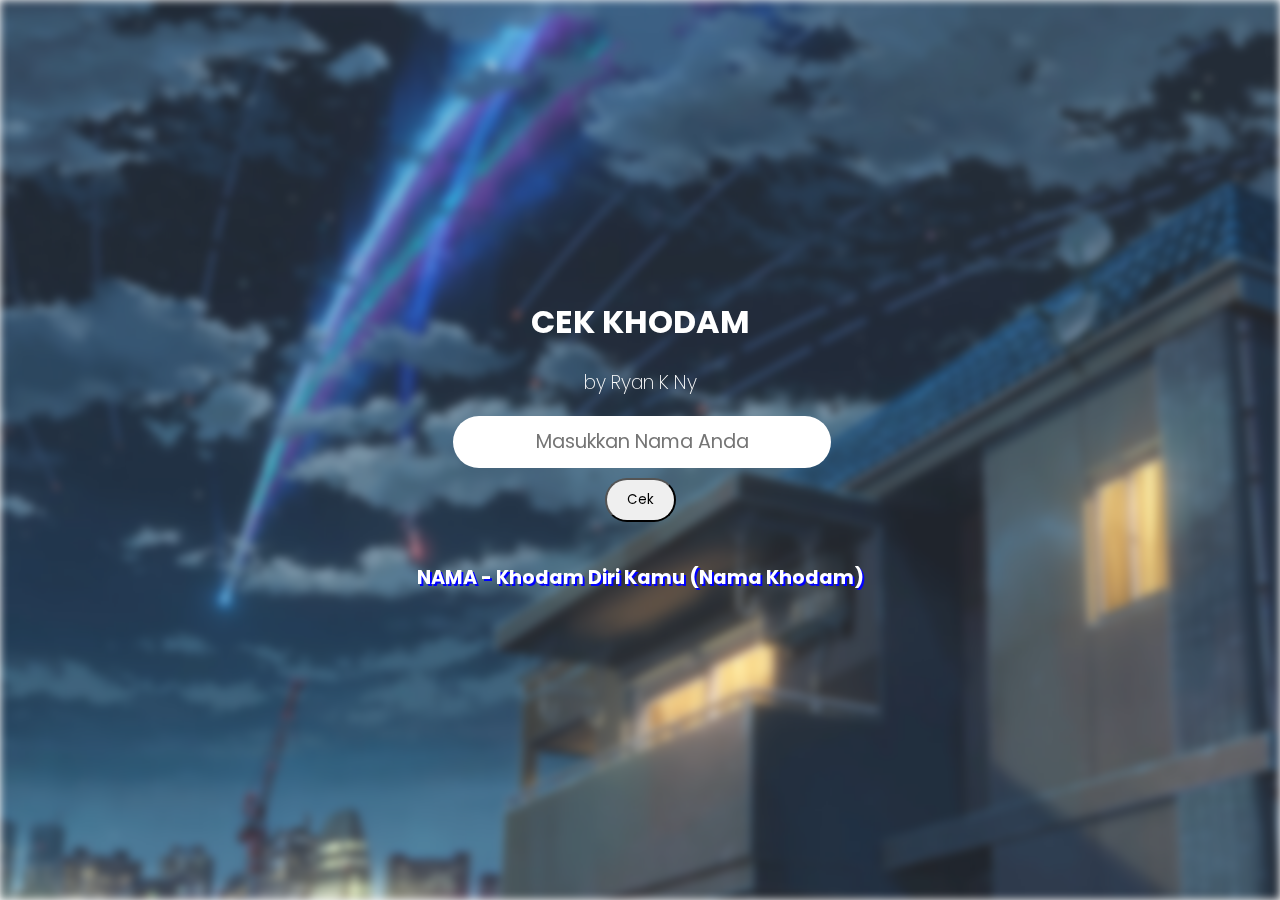
<file: CekKhodam/index.html>
<!DOCTYPE html>
<html lang="en">
<head>
    <meta charset="UTF-8">
    <meta name="viewport" content="width=device-width, initial-scale=1.0">
    <link rel="stylesheet" href="style.css">
    <script src="https://code.jquery.com/jquery-3.7.1.js"
        integrity="sha256-eKhayi8LEQwp4NKxN+CfCh+3qOVUtJn3QNZ0TciWLP4=" crossorigin="anonymous"></script>
    <title>Cek Khodam By Ryan K Ny</title>
</head>

<body>
    
    <div class="container">
        <div class="header">
            <h1>CEK KHODAM</h1>
            <p class="by-ryan">by Ryan K Ny</p>
            <div class="search">
                <form>
                    <input type="text" id="search" placeholder="Masukkan Nama Anda"><br>
                    <button id="btn-search">Cek</button>
                </form>
            </div>
            <div class="hasil-cek">
                <p id="hasil">NAMA - Khodam Diri Kamu (Nama Khodam)</p>
            </div>
        </div>
    </div>

    <script src="script.js"></script>
</body>

</html>
</file>
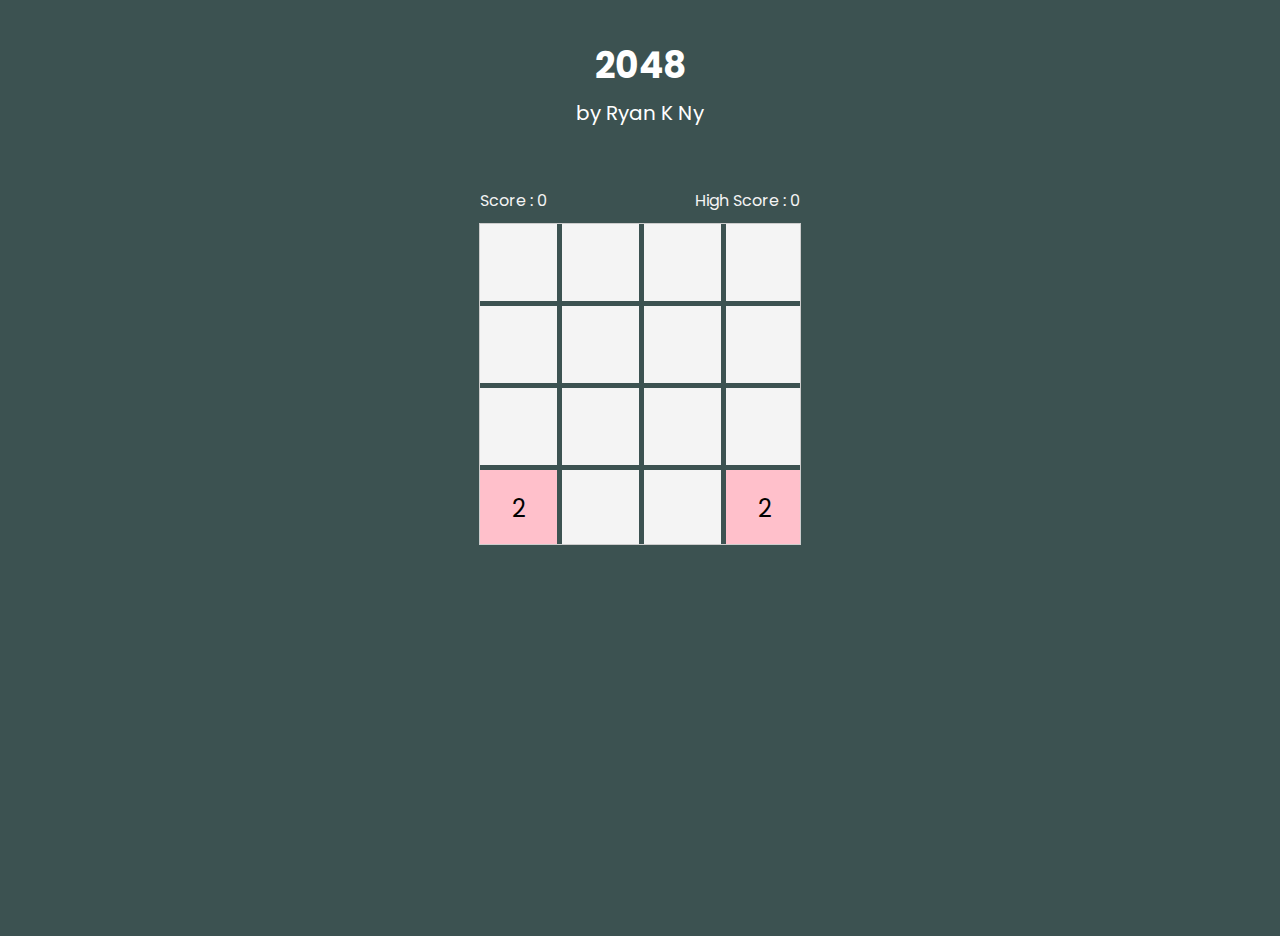
<file: Game2048/index.html>
<!DOCTYPE html>
<html lang="en">

<head>
    <meta charset="UTF-8">
    <meta name="viewport" content="width=device-width, initial-scale=1.0">
    <link rel="stylesheet" href="assets/style.css">
    <title>Game 2048 By Ryan K Ny</title>
</head>

<body>

    <div class="header">
        <h1>2048</h1>
        <p>by Ryan K Ny</p>
    </div>
    
    <div class="score-container">
        <div>Score : <span id="current-score">0</span></div>
        <div>High Score : <span id="high-score">0</span></div>
    </div>

    <div class="game-container">
        <div class="grid">
            <div class="cell" data-row="0" data-col="0"></div>
            <div class="cell" data-row="0" data-col="1"></div>
            <div class="cell" data-row="0" data-col="2"></div>
            <div class="cell" data-row="0" data-col="3"></div>
            <div class="cell" data-row="1" data-col="0"></div>
            <div class="cell" data-row="1" data-col="1"></div>
            <div class="cell" data-row="1" data-col="2"></div>
            <div class="cell" data-row="1" data-col="3"></div>
            <div class="cell" data-row="2" data-col="0"></div>
            <div class="cell" data-row="2" data-col="1"></div>
            <div class="cell" data-row="2" data-col="2"></div>
            <div class="cell" data-row="2" data-col="3"></div>
            <div class="cell" data-row="3" data-col="0"></div>
            <div class="cell" data-row="3" data-col="1"></div>
            <div class="cell" data-row="3" data-col="2"></div>
            <div class="cell" data-row="3" data-col="3"></div>
        </div>
    </div>

    <div id="game-over">
        Permainan Berakhir !
        <button id="restart-btn">Mulai Ulang</button>
    </div>

    <script src="assets/script.js"></script>
    
</body>

</html>
</file>
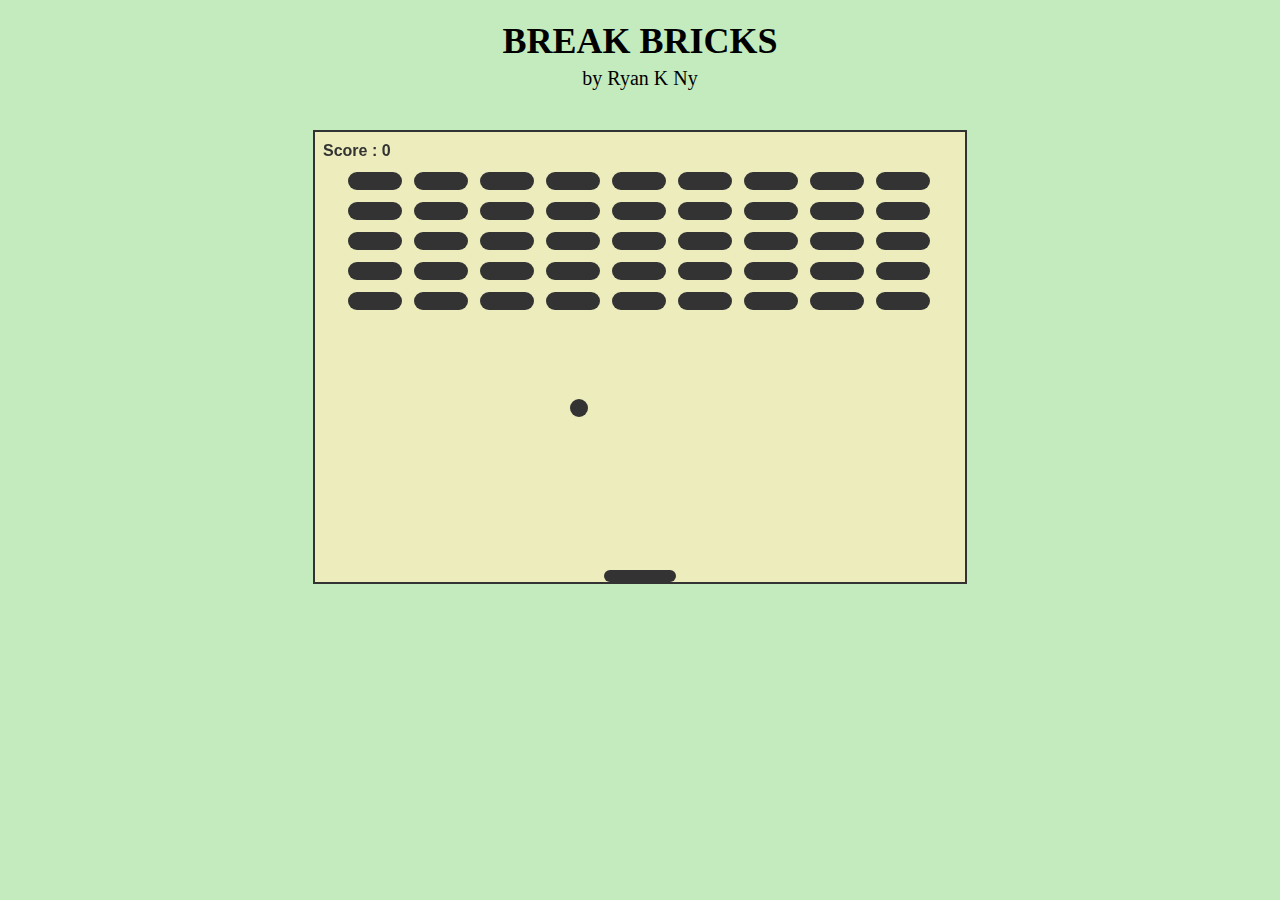
<file: GameBreakBricks/index.html>
<!DOCTYPE html>
<html lang="en">
<head>
    <meta charset="UTF-8">
    <meta http-equiv="X-UA-Compatible" content="IE=edge">
    <meta name="viewport" content="width=device-width, initial-scale=1.0">
    <link rel="stylesheet" href="style.css">
    <title>Game Break Bricks By Ryan K Ny</title>
</head>
<body>

    <div class="header">
        <h1>BREAK BRICKS</h1>
        <p>by Ryan K Ny</p>
    </div>
    
    <canvas id="game" width="650" height="450"></canvas>

    <script src="script.js"></script>

</body>
</html>
</file>
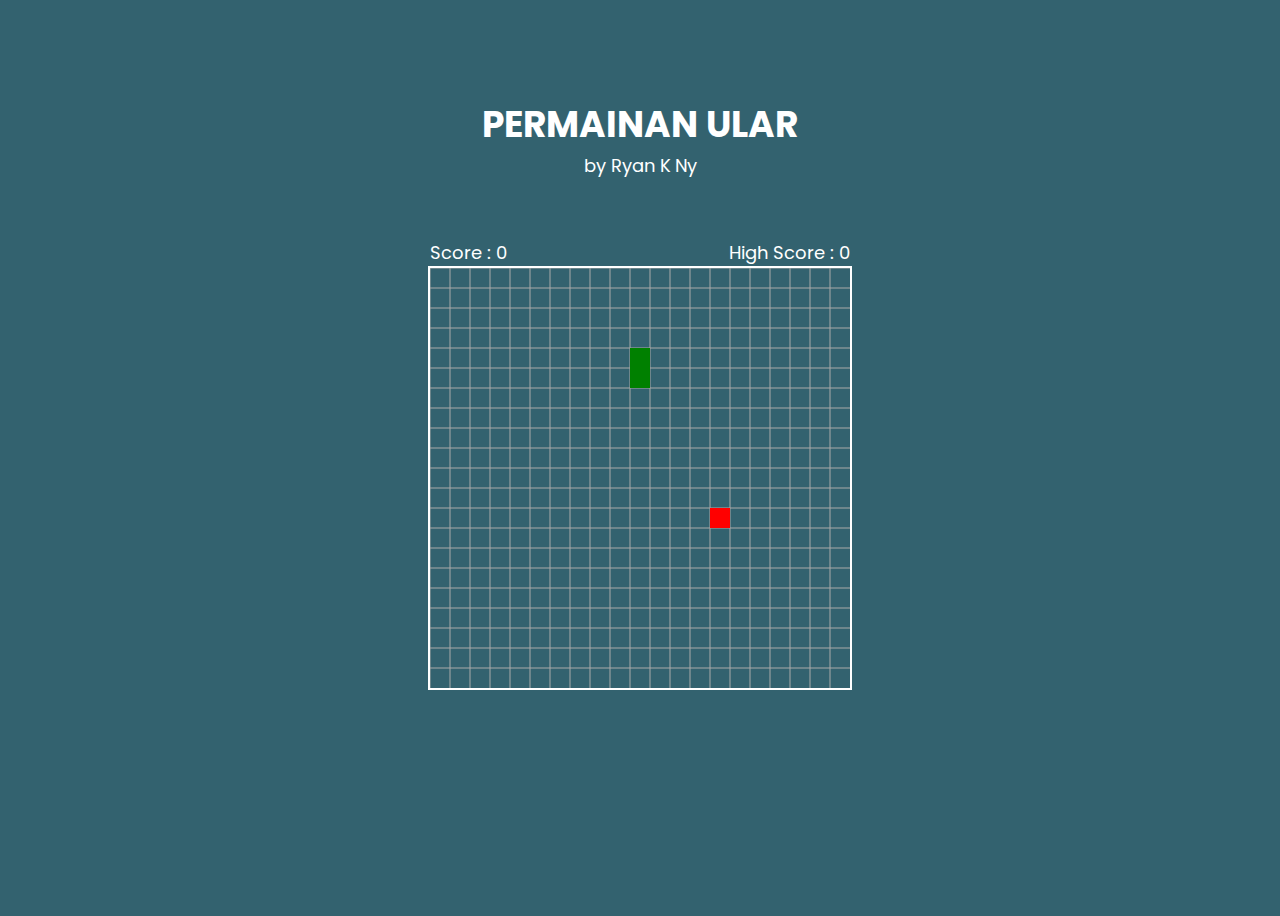
<file: GameUlar/index.html>
<!DOCTYPE html>
<html lang="en">
<head>
    <meta charset="UTF-8">
    <meta name="viewport" content="width=device-width, initial-scale=1.0">
    <link rel="stylesheet" href="style.css">
    <title>Game Ular</title>
</head>

<body>

    <header>
        <h1>PERMAINAN ULAR</h1>
        <p>by Ryan K Ny</p>
    </header>

    <div class="score-container">
        <div>Score : <span id="current-score">0</span></div>
        <div>High Score : <span id="high-score">0</span></div>
    </div>

    <canvas id="gameCanvas" width="420" height="420"></canvas>
    <div id="game-over">
        Game Over !!!
        <button id="restart-btn">Restart Game</button>
    </div>
    
    <script src="script.js"></script>
</body>
</html>
</file>
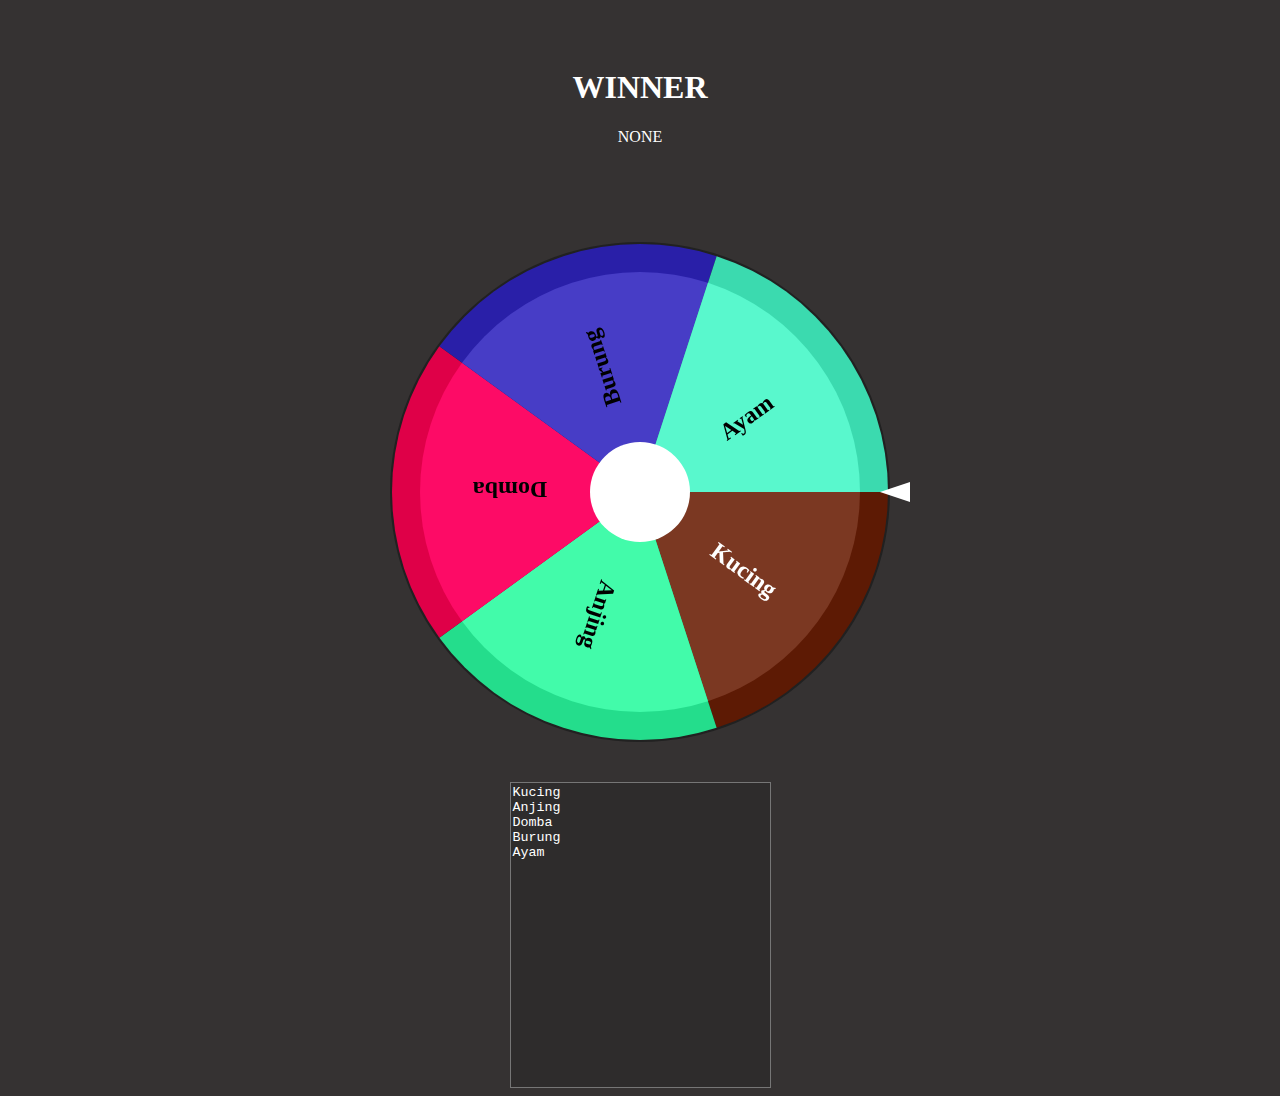
<file: SpinWheel/index.html>
<!DOCTYPE html>
<html lang="en">
<head>
    <meta charset="UTF-8">
    <meta name="viewport" content="width=device-width, initial-scale=1.0">
    <link rel="stylesheet" href="asset/style.css">
    <title>Spin Wheel By Ryan K Ny</title>
</head>
<body>
    
    <div class="header">
        <h1>WINNER</h1>
        <p id="winner">NONE</p>
    </div>
    <div class="wheel">
        <canvas class="" id="canvas" width="500" height="500"></canvas>
        <div class="center-circle" onclick="spin()">
            <div class="triangle"></div>
        </div>
    </div>
    <div class="inputArea" onchange="createWheel()">
        <textarea rows="20" cols="30" >Kucing
Anjing
Domba
Burung
Ayam</textarea>
    </div>


    <script src="asset/script.js"></script>
</body>
</html>
</file>
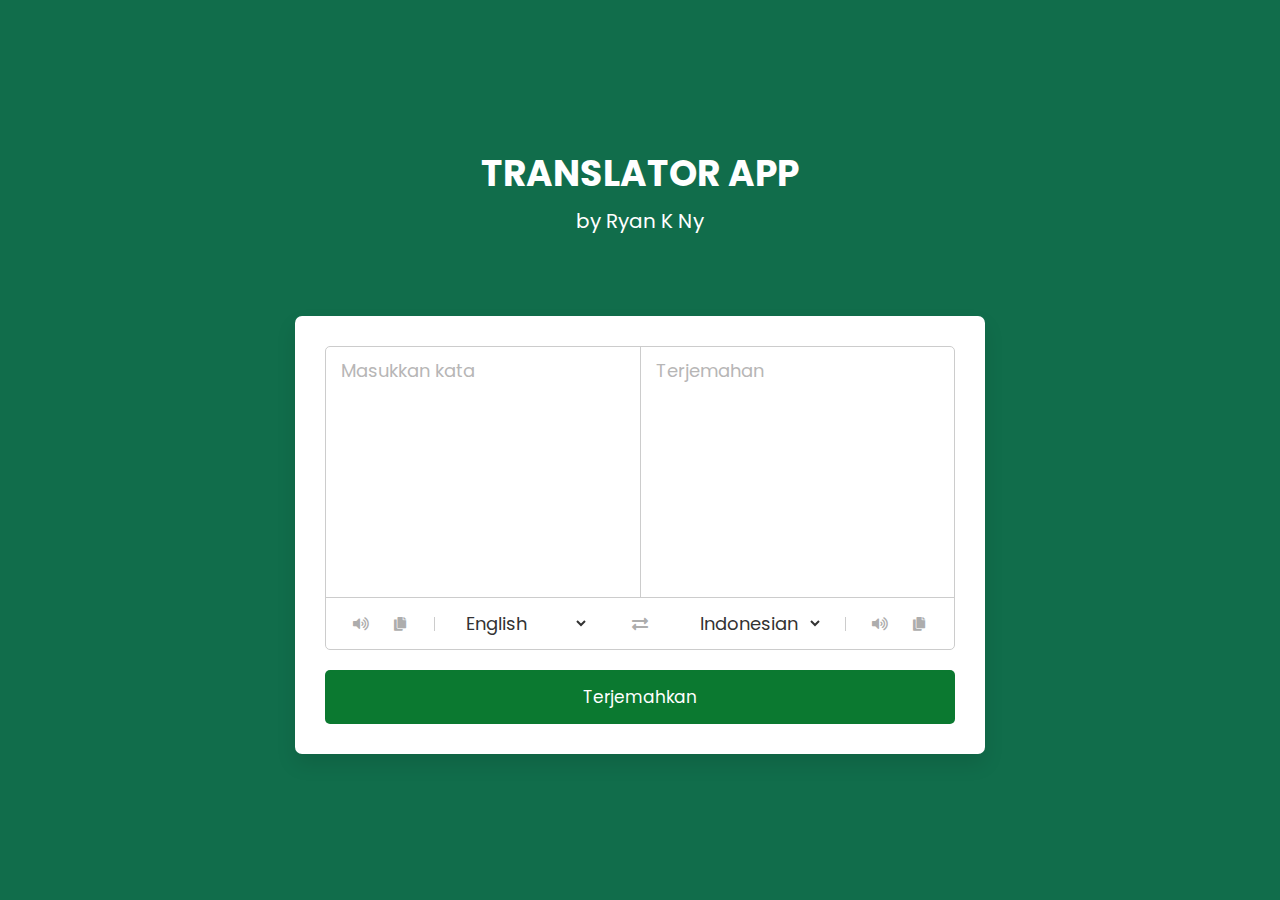
<file: Translate/index.html>
<!DOCTYPE html>
<html lang="en">
<head>
    <meta charset="UTF-8">
    <meta name="viewport" content="width=device-width, initial-scale=1.0">
    <link rel="stylesheet" href="style.css">
    <title>Translate By Ryan</title>
    <link rel="stylesheet" href="https://cdnjs.cloudflare.com/ajax/libs/font-awesome/5.15.3/css/all.min.css">
</head>
<body>

    <div class="header">
        <h1>TRANSLATOR APP</h1>
        <p>by Ryan K Ny</p>
    </div>
    
    <div class="container">
        <div class="wrapper">
            <div class="text-input">
                <textarea spellcheck="false" class="from-text" placeholder="Masukkan kata"></textarea>
                <textarea spellcheck="false" readonly disabled class="to-text" placeholder="Terjemahan"></textarea>
            </div>
            <ul class="controls">
                <li class="row from">
                    <div class="icons">
                        <i id="from" class="fas fa-volume-up"></i>
                        <i id="from" class="fas fa-copy"></i>
                    </div>
                    <select></select>
                </li>
                <li class="exchange"><i class="fas fa-exchange-alt"></i></li>
                <li class="row to">
                    <select></select>
                    <div class="icons">
                        <i id="to" class="fas fa-volume-up"></i>
                        <i id="to" class="fas fa-copy"></i>
                    </div>
                </li>
            </ul>
        </div>
        <button>Terjemahkan</button>
    </div>

    <script src="js/negara.js"></script>
    <script src="js/script.js"></script>
</body>
</html>
</file>
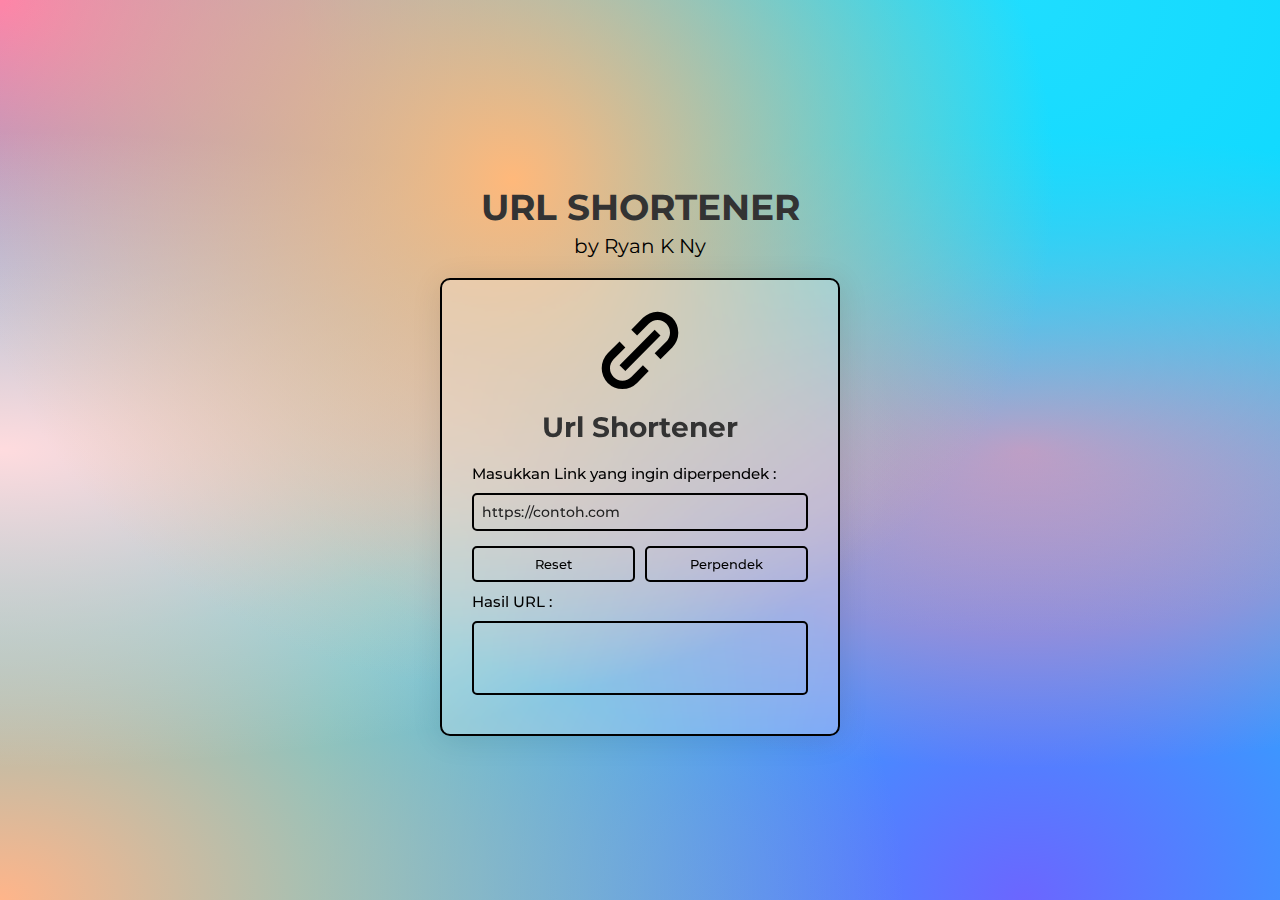
<file: UrlShortener/index.html>
<!DOCTYPE html>
<html lang="en">
<head>
    <meta charset="UTF-8">
    <meta name="viewport" content="width=device-width, initial-scale=1.0">
    <link rel="stylesheet" href="https://unpkg.com/boxicons@2.1.4/css/boxicons.min.css">
    <link rel="stylesheet" href="style.css">
    <title>Url Shortener By Ryan K Ny</title>
</head>

<body>

    <div class="header">
        <h1>URL SHORTENER</h1>
        <p>by Ryan K Ny</p>
    </div>

    <div class="container">
        <i class="bx bx-link-alt"></i>
        <h1>Url Shortener</h1>
        <label for="originalUrl">Masukkan Link yang ingin diperpendek :</label>
        <input type="text" id="originalUrl" placeholder="https://contoh.com">
        <div class="buttons">
            <button id="reload-btn">Reset</button>
            <button id="short-btn">Perpendek</button>
        </div>
        <label for="shortenedUrl">Hasil URL :</label>
        <textarea id="shortenedUrl" rows="3" readonly></textarea>
    </div>
    
    <script src="script.js"></script>
</body>
</html>
</file>
<file: CekKhodam/style.css>
@import url('https://fonts.googleapis.com/css2?family=Poppins:ital,wght@0,100;0,200;0,300;0,400;0,500;0,600;0,700;0,800;0,900;1,100;1,200;1,300;1,400;1,500;1,600;1,700;1,800;1,900&display=swap');

body{
    position: relative;
    margin: 0;
    padding: 0;
    font-family: "Poppins", sans-serif;
    font-weight: 200;
    font-style: normal;
}

body::before{
    content: "";
    position: fixed;
    top: 0;
    left: 0;
    width: 100%;
    height: 100%;
    background-image: url('image/background.png');
    background-size: cover;
    background-repeat: no-repeat;
    background-attachment: fixed;
    background-position: center;
    filter: blur(4px);
    z-index: -1;
}

.container{
    width: 100%;
    height: 100vh;
    display: flex;
    justify-content: center;
    align-items: center;
    color: white;
}

.header{
    text-align: center;
}

.header p.by-ryan{
    margin-top: 0;
}

.search{
    display: flex;
    justify-content: center;
    align-items: center;
}

#search{
    width: 100%;
    height: 50px;
    border: none;
    border-radius: 30px;
    font-size: 1.2rem;
    outline: none;
    font-family: "Poppins", sans-serif;
    text-align: center;
}

#btn-search{
    padding: 10px 20px;
    margin: 10px;
    font-family: "Poppins", sans-serif;
    border-radius: 30px;
}

#btn-search:hover{
    background-color: #000;
    color: white;
}

.hasil-cek{
    margin: 10px;
    padding: 2px 10px;
    color: white;
    border-radius: 5px;
    font-weight: bold;
    text-shadow: blue 2px 2px;
}

p{
    font-size: 1.2rem;
}
</file>
<file: Game2048/assets/style.css>
@import url('https://fonts.googleapis.com/css2?family=Poppins:wght@300;400;500;600;700&display=swap');

body {
    font-family: 'Poppins', sans-serif;
    display: flex;
    flex-direction: column;
    align-items: center;
    justify-content: flex-start;
    overflow: hidden;
    height: 100vh;
    background-color: #3c5251;
    padding-top: 20px;
}

.header {
    text-align: center;
    margin: 10px 0;
    color: #ffffff;
}

.header h1 {
    font-size: 36px;
    margin: 0;
}

.header p {
    font-size: 20px;
    margin: 5px 0 0 0;
}

.game-container {
    width: 320px;
    height: 320px;
    border: 1px solid #ccc;
    overflow: hidden;
    margin-top: 10px;
}

.grid {
    display: grid;
    grid-template-columns: repeat(4, 1fr);
    gap: 5px;
}

.cell {
    width: 77px;
    height: 77px;
    background-color: #f4f4f4;
    display: flex;
    align-items: center;
    justify-content: center;
    font-size: 1.5rem;
    color: #000;
}

.score-container {
    color: #f4f4f4;
    width: 320px;
    display: flex;
    justify-content: space-between;
    margin-top: 50px;
}

.cell[data-value="2"]{
    background-color: #ffc0cb;
}

.cell[data-value="8"]{
    background-color: #add8e6;
}

.cell[data-value="16"]{
    background-color: #ffd700;
}

.cell[data-value="32"]{
    background-color: #ffa07a;
}

.cell[data-value="64"]{
    background-color: #87ceeb;
}

.cell[data-value="128"]{
    background-color: #ffff00;
}

.cell[data-value="256"]{
    background-color: #40e0d0;
}

.cell[data-value="512"]{
    background-color: #ff69b4;
}

.cell[data-value="1024"]{
    background-color: #7b68ee;
}

.cell[data-value="2048"]{
    background-color: #ff6347;
}

.cell[data-value="4096"]{
    background-color: #a9a9a9;
}

#restart-btn{
    margin-top: 15px;
    padding: 10px 15px;
    background-color: #f4f4f4;
    border: none;
    cursor: pointer;
    transition: all 0.3s ease;
}

#game-over{
    position: absolute;
    top: 50%;
    left: 50%;
    padding: 20px;
    transform: translate(-50%, -50%);
    background-color: rgba(0, 0, 0, 0.8);
    color: #fff;
    display: none;
    flex-direction: column;
    align-items: center;
    justify-content: center;
}

.grid-cell[data-value]{
    transition: transform 0.2s, background-color 0.2s;
}

.new-tile{
    animation: appear 0.3s;
}

@keyframes appear {
    from {
        opacity: 0;
        transform: scale(0.5);
    }
    to {
        opacity: 1;
        transform: scale(1);
    }
}
</file>
<file: GameBreakBricks/style.css>
body{
    height: 100%;
    display: flex;
    flex-direction: column;
    align-items: center;
    justify-content: center;
    background-color: #c3ebbe;
    margin: 0;
}

.header {
    text-align: center;
    margin: 20px 0;
}

.header h1 {
    font-size: 36px;
    color: #000000;
    margin: 0;
}

.header p {
    font-size: 20px;
    color: #000000;
    margin: 5px 0 0 0;
}

#game{
    background-color: #ececbd;
    border: 2px solid #333;
    margin-top: 20px
}
</file>
<file: GameUlar/style.css>
@import url('https://fonts.googleapis.com/css2?family=Poppins:ital,wght@0,100;0,200;0,300;0,400;0,500;0,600;0,700;0,800;0,900;1,100;1,200;1,300;1,400;1,500;1,600;1,700;1,800;1,900&display=swap');

body{
    display: flex;
    flex-direction: column;
    align-items: center;
    justify-content: center;
    height: 100vh;
    background-color: #33626f;
    color: #fff;
    overflow: hidden;
    font-family: 'Poppins', sans-serif;
}

header{
    text-align: center;
    margin-top: -130px;
}

header h1{
    margin: 0;
    font-size: 36px;
}

header p{
    margin: 0;
    font-size: 18px;
}

canvas{
    border: 2px solid #fff;
    position: relative;
}

.score-container{
    display: flex;
    justify-content: space-between;
    width: 420px;
    font-size: 18px;
    margin-top: 60px;
}

#restart-btn{
    margin-top: 15px;
    padding: 10px 15px;
    background-color: #f4f4f4;
    border: none;
    cursor: pointer;
    transition: all 0.3s ease;
}

#game-over{
    position: absolute;
    top: 50%;
    left: 50%;
    transform: translate(-50%, -50%);
    background-color: rgba(5, 16, 12, 0.8);
    padding: 20px;
    color: #fff;
    flex-direction: column;
    display: none;
    align-items: center;
    justify-content: center;
    z-index: 2;
}
</file>
<file: SpinWheel/asset/style.css>
body{
    background-color: #353232;
}

.header{
    padding: 40px;
    color: #fff;
    margin: 0 auto;
    margin-bottom: 40px;
}

.header h1,p{
    text-align: center;
}

.wheel{
    display: flex;
    justify-content: center;
    position: relative;
}

.center-circle{
    width: 100px;
    height: 100px;
    border-radius: 60px;
    background-color: #fff;
    position: absolute;
    top: 50%;
    transform: translateY(-50%);
}

.triangle{
    width: 0;
    height: 0;
    border-top: 10px solid transparent;
    border-bottom: 10px solid transparent;
    border-right: 30px solid white;
    position: absolute;
    top: 50%;
    right:-220%;
    transform: translateY(-50%);
}

textarea{
    background-color: rgba(20, 20, 20, 0.2);
    caret-color: #fff;
    resize: none;
    color: #fff;
}

.inputArea{
    display: flex;
    justify-content: center;
    margin-top: 40px;
}
</file>
<file: Translate/style.css>
@import url('https://fonts.googleapis.com/css2?family=Poppins:wght@400;500;600;700&display=swap');

*{
    margin: 0;
    padding: 0;
    box-sizing: border-box;
    font-family: 'Poppins', sans-serif;
}

body{
    display: flex;
    flex-direction: column;
    align-items: center;
    justify-content: center;
    padding: 0 10px;
    min-height: 100vh;
    background: #116d4b;
}

.header {
    text-align: center;
    margin-bottom: 80px;
}

.header h1 {
    font-size: 36px;
    color: #fff;
    margin-bottom: 5px;
}

.header p {
    font-size: 20px;
    color: #fff;
}

.container{
    max-width: 690px;
    width: 100%;
    padding: 30px;
    background: #fff;
    border-radius: 7px;
    box-shadow: 0 10px 20px rgba(0, 0, 0, 0.1);
}

.wrapper{
    border-radius: 5px;
    border: 1px solid #ccc;
}

.wrapper .text-input{
    display: flex;
    border-bottom: 1px solid #ccc;
}

.text-input .to-text{
    border-radius: 0px;
    border-left: 1px solid #ccc;
}

.text-input textarea{
    height: 250px;
    width: 100%;
    border: none;
    outline: none;
    resize: none;
    background: none;
    font-size: 18px;
    padding: 10px 15px;
    border-radius: 5px;
}

.text-input textarea::placeholder{
    color: #b7b6b6;
}

.controls,
li,
.icons,
.icons i{
    display: flex;
    align-items: center;
    justify-content: space-between;
}

.controls{
    list-style: none;
    padding: 12px 15px;
}

.controls .row .icons{
    width: 38%;
}

.controls .row .icons i{
    width: 50px;
    color: #adadad;
    font-size: 14px;
    cursor: pointer;
    transition: transform 0.2s ease;
    justify-content: center;
}

.controls .row.from .icons{
    padding-right: 15px;
    border-right: 1px solid #ccc;
}

.controls .row.to .icons{
    padding-left: 15px;
    border-left: 1px solid #ccc;
}

.controls .row select{
    color: #333;
    border: none;
    outline: none;
    font-size: 18px;
    background: none;
    padding-left: 5px;
}

.text-input textarea::-webkit-scrollbar{
    width: 4px;
}

.controls .row select::-webkit-scrollbar{
    width: 8px;
}

.text-input textarea::-webkit-scrollbar-track,
.controls .row select::-webkit-scrollbar-track{
    background: #fff;
}

.text-input textarea::-webkit-scrollbar-thumb{
    background: #ddd;
    border-radius: 8px;
}

.controls .row select::-webkit-scrollbar-thumb {
    background: #999;
    border-radius: 8px;
    border-right: 2px solid #ffffff;
}

.controls .exchange {
    color: #adadad;
    cursor: pointer;
    font-size: 16px;
    transition: transform 0.2s ease;
}

.controls i:active {
    transform: scale(0.9);
}

.container button {
    width: 100%;
    padding: 14px;
    outline: none;
    border: none;
    color: #fff;
    cursor: pointer;
    margin-top: 20px;
    font-size: 17px;
    border-radius: 5px;
    background: #0b7930;
}

@media (max-width: 660px) {
    .container {
      padding: 20px;
    }
  
    .wrapper .text-input {
      flex-direction: column;
    }
  
    .text-input .to-text {
      border-left: 0px;
      border-top: 1px solid #ccc;
    }
  
    .text-input textarea {
      height: 200px;
    }
  
    .controls .row .icons {
      display: none;
    }
  
    .container button {
      padding: 13px;
      font-size: 16px;
    }
  
    .controls .row select {
      font-size: 16px;
    }
  
    .controls .exchange {
      font-size: 14px;
    }
}
</file>
<file: UrlShortener/style.css>
@import url('https://fonts.googleapis.com/css2?family=Montserrat:wght@300;400;500;600;700&display=swap');

*{
    margin: 0;
    padding: 0;
    outline: none;
    box-sizing: border-box;
    font-family: 'Montserrat', sans-serif;
}

body{
    display: flex;
    align-items: center;
    justify-content: center;
    min-height: 100vh;
    background-color: rgb(0, 213, 255);
    background-image: 
        radial-gradient(at 40% 20%, hsla(28, 100%, 74%, 1) 0px, transparent 50%),
        radial-gradient(at 80% 0%, hsla(189, 100%, 56%, 1) 0px, transparent 50%),
        radial-gradient(at 0% 50%, hsla(355, 100%, 93%, 1) 0px, transparent 50%),
        radial-gradient(at 80% 50%, hsla(340, 100%, 76%, 1) 0px, transparent 50%),
        radial-gradient(at 0% 100%, hsla(22, 100%, 77%, 1) 0px, transparent 50%),
        radial-gradient(at 80% 100%, hsla(242, 100%, 70%, 1) 0px, transparent 50%),
        radial-gradient(at 0% 0%, hsla(343, 100%, 76%, 1) 0px, transparent 50%);
    flex-direction: column;
}

.header {
    text-align: center;
    margin: 20px 0;
}

.header h1 {
    font-size: 36px;
    margin: 0;
}

.header p {
    font-size: 20px;
    margin: 5px 0 0 0;
}

.container{
    background: rgba(255, 255, 255, 0.24);
    border-radius: 10px;
    padding: 20px 30px;
    border: 2px solid #000;
    text-align: center;
    min-width: 400px;
    backdrop-filter: blur(2px);
    -webkit-backdrop-filter: blur(2px);
    box-shadow: 0 4px 30px rgba(0, 0, 0, 0.1);
}

.container i{
    font-size: 100px;
    margin-bottom: 10px;
}

h1{
    font-size: 28px;
    margin-bottom: 20px;
    color: #333;
}

label{
    text-align: left;
    font-size: 15px;
    font-weight: 500;
    margin: 10px 0;
    display: block;
}

input, textarea{
    width: 100%;
    padding: 8px;
    margin-bottom: 15px;
    border: 2px solid #000;
    border-radius: 5px;
    font-size: 14px;
    color: #000;
    background-color: transparent;
    font-weight: 500;
}

input::placeholder{
    color: #222;
}

.buttons{
    display: flex;
    gap: 10px;
}

button{
    width: 100%;
    color: #000;
    border: 2px solid #000;
    border-radius: 5px;
    padding: 8px;
    font-weight: 500;
    background-color: transparent;
    cursor: pointer;
    transition: all 0.3s ease;
}

button:hover{
    background-color: #000;
    color: #fff;
}

textarea{
    resize: none;
}
</file>
